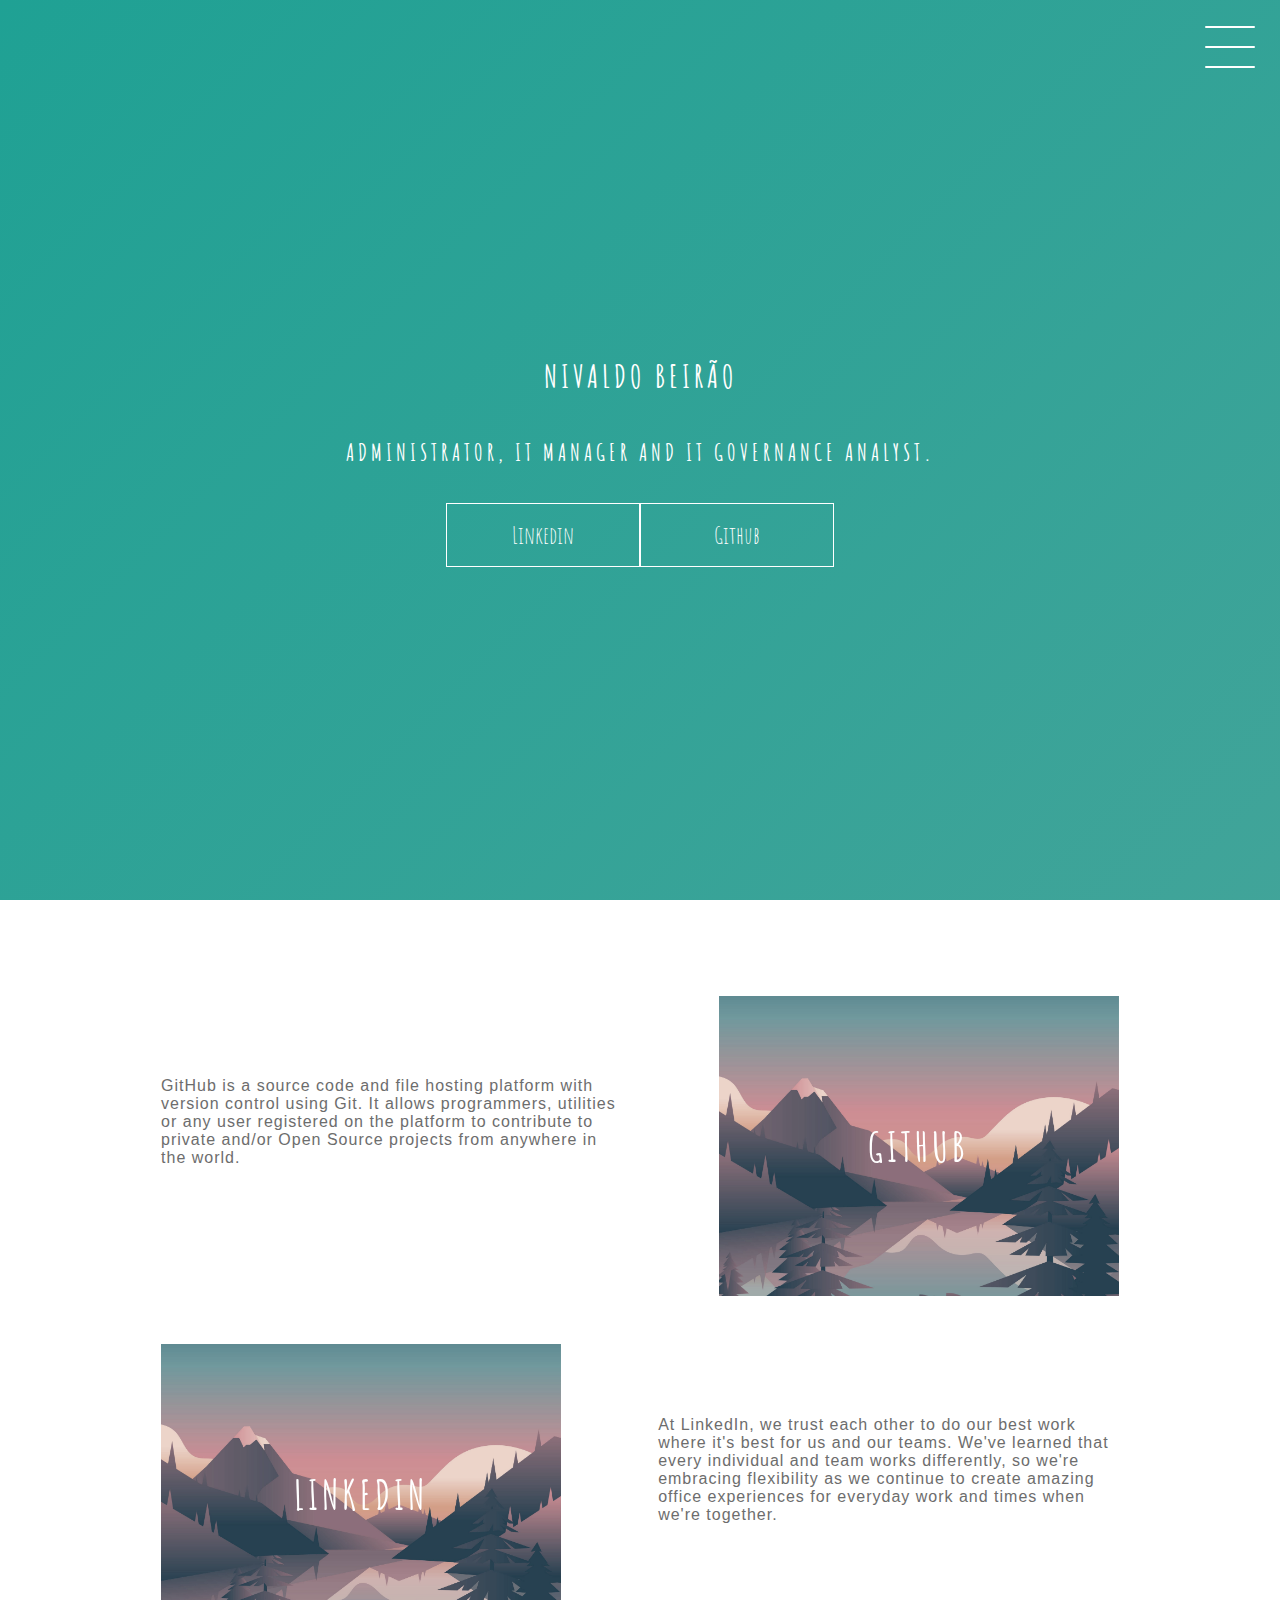
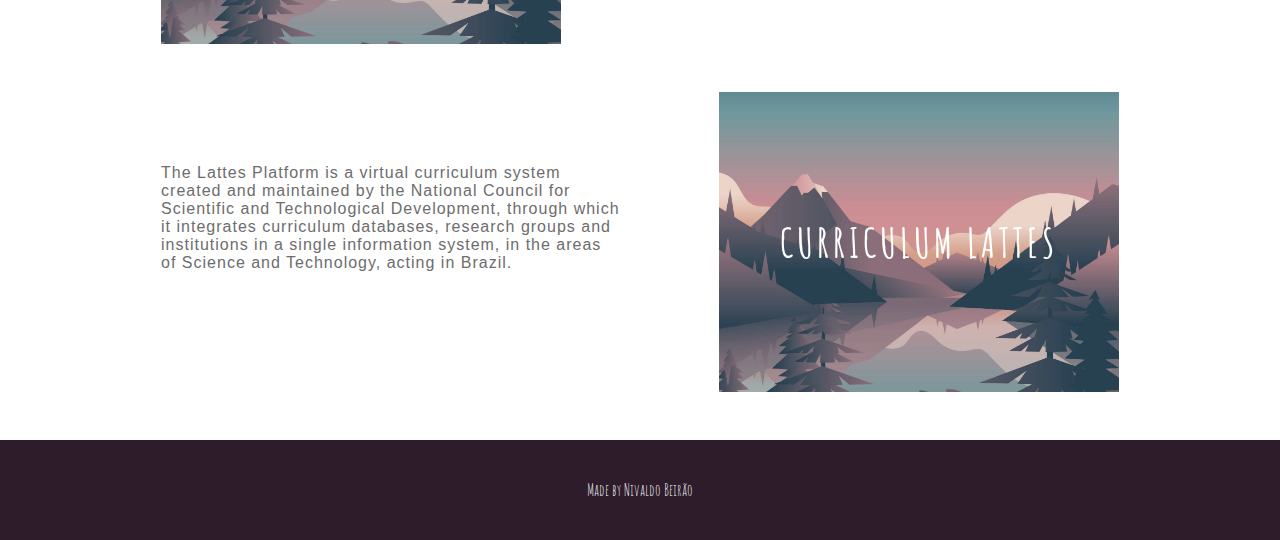
<file: index.html>
<!DOCTYPE html>
<html lang="en">
<head>
    <meta charset="UTF-8">
    <meta name="viewport" content="width=device-width, initial-scale=1.0">
    <link rel="stylesheet" href="project/style.css">
    <title>Document</title>
</head>
<body>
    <header class="header-wrapper">
        <div class="header">
            <div class="checkbox-container">
                <div class="checkbox-wrapper">
                    <input type="checkbox" id="toggle">
                    <label class="checkbox" for="toggle">
                        <div class="trace"></div>
                        <div class="trace"></div>
                        <div class="trace"></div>
                    </label>
                    <div class="menu"></div>
                    <nav class="menu-items">
                        <ul>
                            <li>
                                <a href="https://drive.google.com/drive/folders/1br3wYKJwfdFeZu9lcjNrDeS6EV6f_7vd?usp=sharing">Certificates</a>
                            </li>
                            <li>
                                <a href="https://github.com/njtsb1?tab=repositories">Repositories</a>
                            </li>
                            <li>
                                <a href="http://lattes.cnpq.br/6981546718519567">Curriculum</a>
                            </li>
                        </ul>
                    </nav>
                </div>
            </div>
        </div>
        <h1>Nivaldo Beirão</h1>
        <h2>Administrator, IT Manager and IT Governance Analyst.</h2>
        <div class="social-media">
            <a href="https://www.linkedin.com/in/njtsb/">Linkedin</a>
            <a href="https://github.com/njtsb1">Github</a>
        </div>
    </header>
    <div class="container">
        <div class="card-container">
            <div class="card-text">GitHub is a source code and file hosting platform with version control using 
                Git. It allows programmers, utilities or any user registered on the platform to contribute to 
                private and/or Open Source projects from anywhere in the world.
            </div>
            <div class="card">
                <div class="card-wrapper">
                    <h2>Github</h2>
                    <p>See my projects!</p>
                </div>
            </div>
        </div>

        <div class="card-container">
            <div class="card">
                <div class="card-wrapper">
                    <h2>Linkedin</h2>
                    <p>Come see my professional career!</p>
                </div>
            </div>
            <div class="card-text">At LinkedIn, we trust each other to do our best work where it's best for us 
                and our teams. We've learned that every individual and team works differently, so we're embracing 
                flexibility as we continue to create amazing office experiences for everyday work and times when 
                we're together.
            </div>
        </div>
        
        <div class="card-container">
            <div class="card-text">The Lattes Platform is a virtual curriculum system created and maintained by 
                the National Council for Scientific and Technological Development, through which it integrates 
                curriculum databases, research groups and institutions in a single information system, 
                in the areas of Science and Technology, acting in Brazil.
            </div>
            <div class="card">
                <div class="card-wrapper">
                    <h2>Curriculum Lattes</h2>
                    <p>Or more of my day to day ;)</p>
                </div>
            </div>
        </div>
    </div>
    <footer class="footer">
        Made by Nivaldo Beirão 
    </footer>
</body>
</html>
</file>
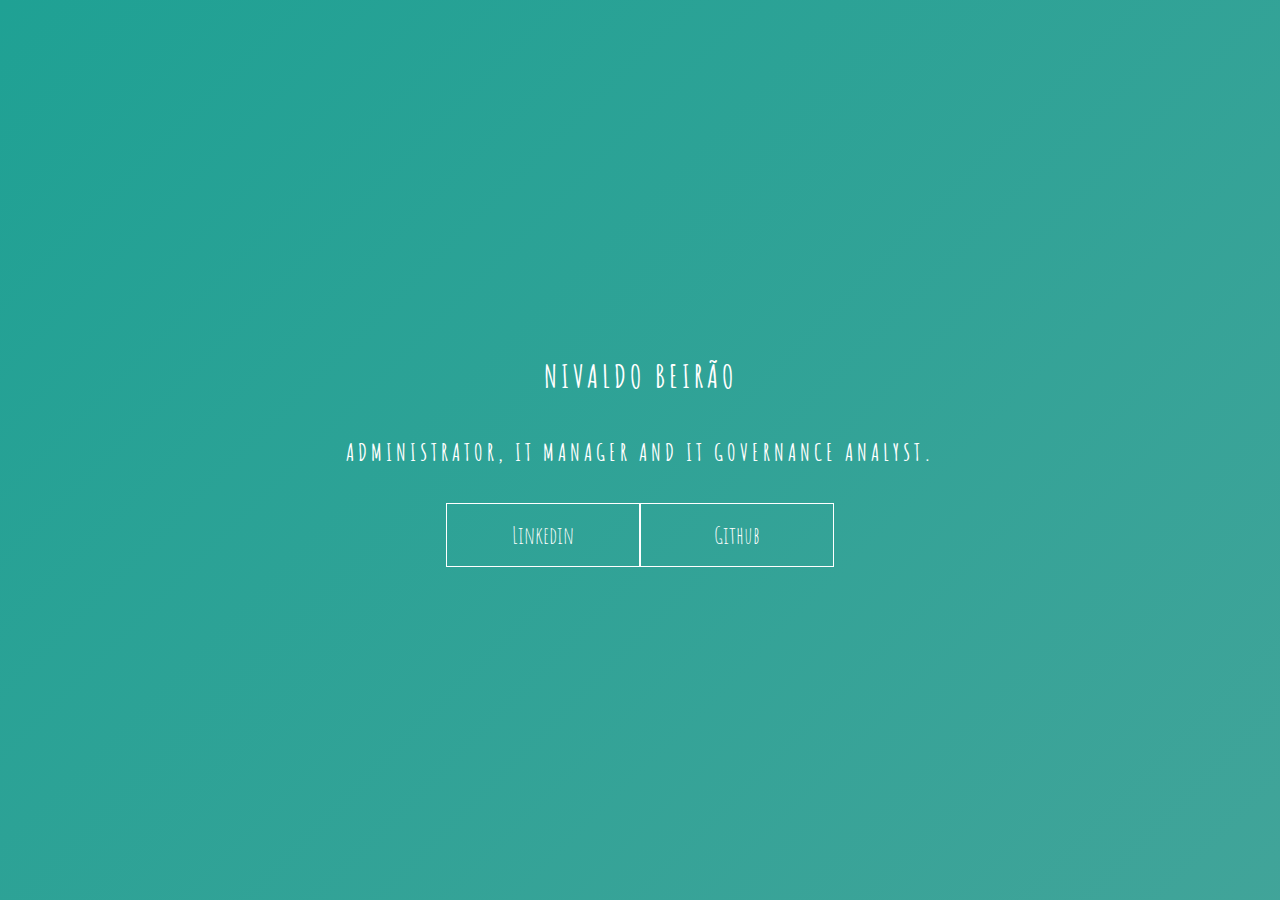
<file: animations/keyframes_1/index.html>
<!DOCTYPE html>
<html lang="en">
<head>
    <meta charset="UTF-8">
    <meta name="viewport" content="width=device-width, initial-scale=1.0">
    <link rel="stylesheet" href="style.css">
    <title>Document</title>
</head>
<body>
    <main class="wrapper">
        <h1>Nivaldo Beirão</h1>
        <h2>Administrator, IT Manager and IT Governance Analyst.</h2>
        <div class="social-media">
            <a href="#">Linkedin</a>
            <a href="#">Github</a>
        </div>
    </main>
</body>
</html>
</file>
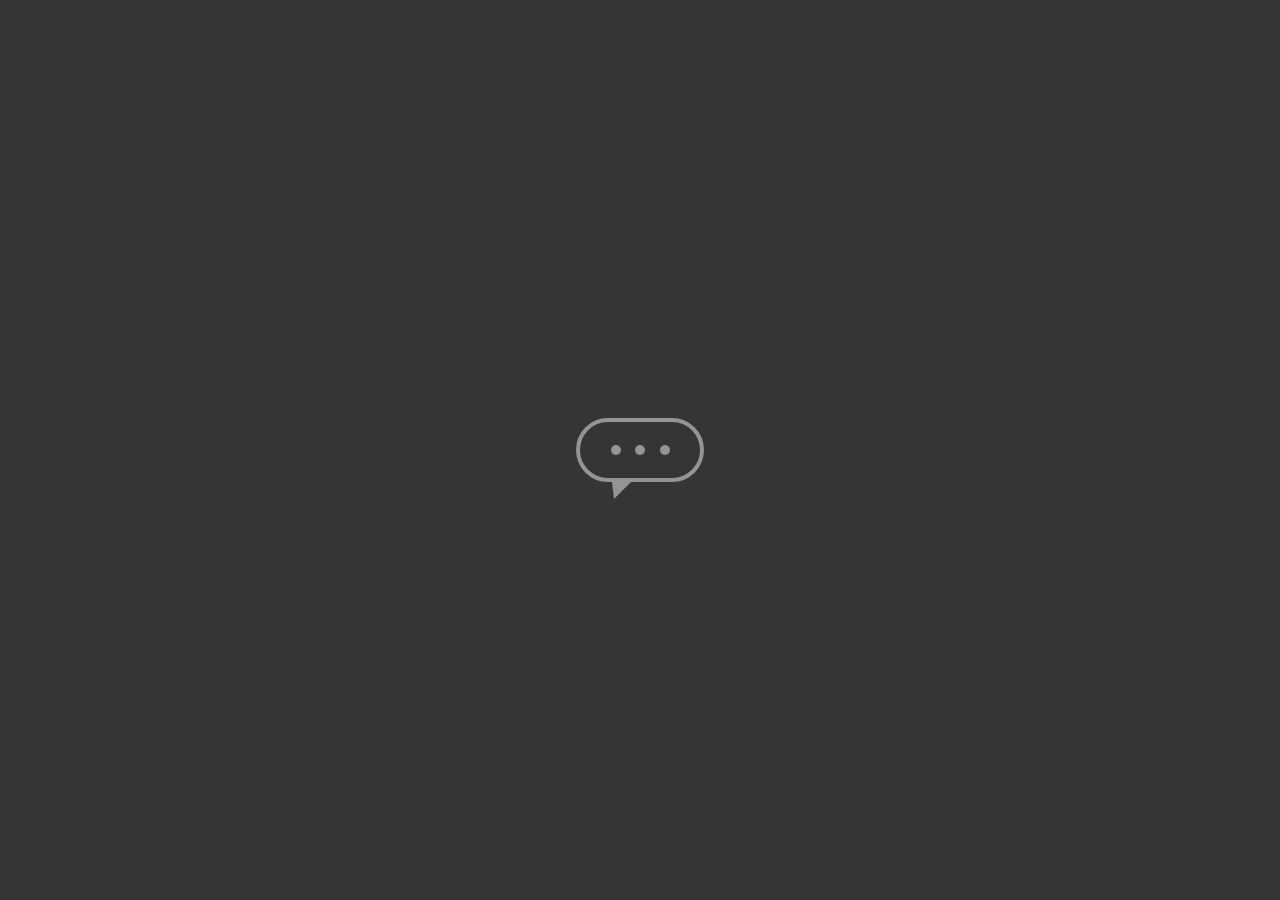
<file: animations/keyframes_2/index.html>
<!DOCTYPE html>
<html lang="en">
<head>
    <meta charset="UTF-8">
    <meta name="viewport" content="width=device-width, initial-scale=1.0">
    <link rel="stylesheet" href="style.css">
    <title>Document</title>
</head>
<body>
    <main class="wrapper">
        <div class="chatbot">
            <div class="chatbot__loading"></div>
            <div class="chatbot__loading"></div>
            <div class="chatbot__loading"></div>
        </div>
    </main>
</body>
</html>
</file>
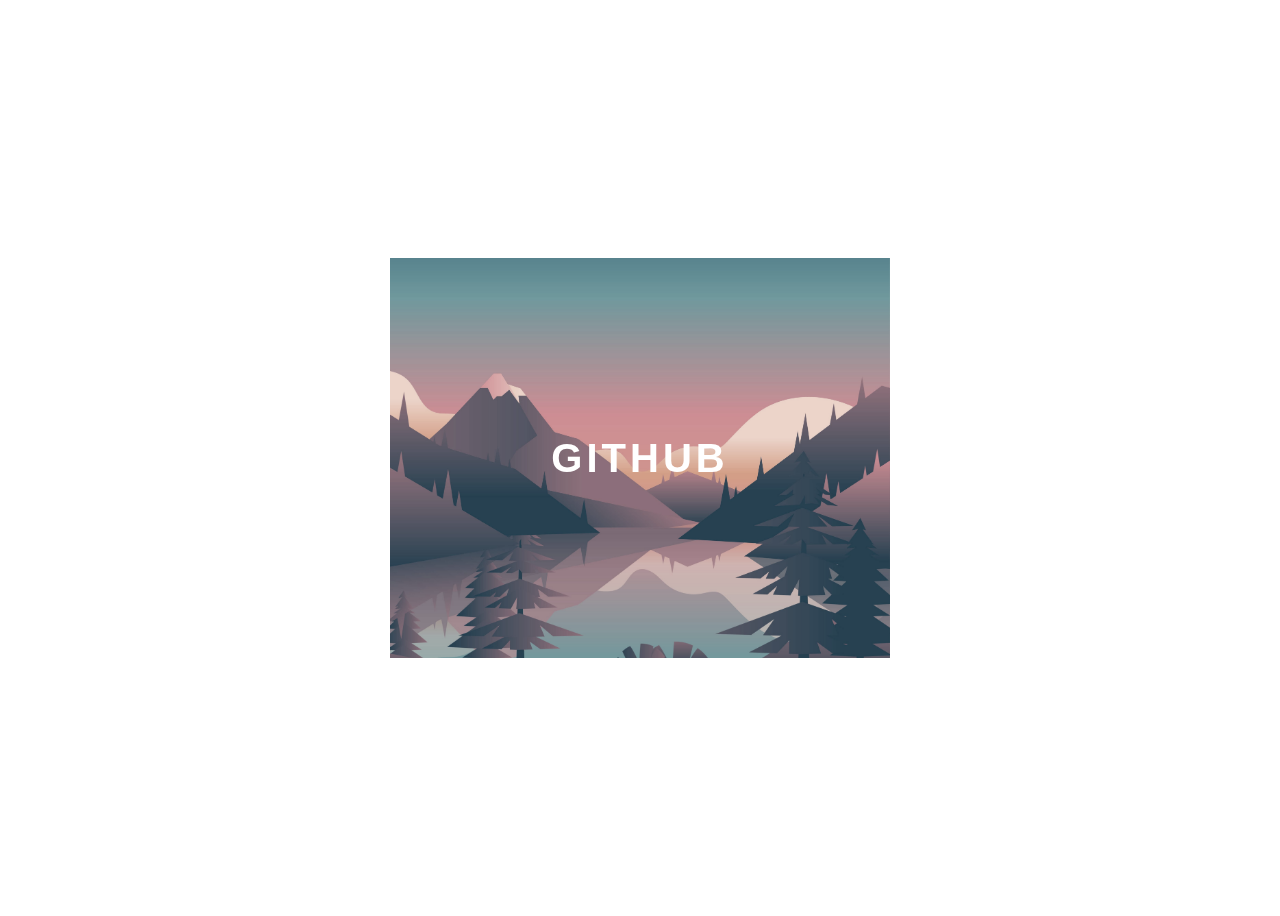
<file: animations/transitions_1/index.html>
<!DOCTYPE html>
<html lang="en">
<head>
    <meta charset="UTF-8">
    <meta name="viewport" content="width=device-width, initial-scale=1.0">
    <link rel="stylesheet" href="style.css">
    <title>Document</title>
</head>
<body>
    <div class="container">
        <div class="card">
            <div class="card-wrapper">
                <h2>Github</h2>
                <p>See my projects!</p>
            </div>
        </div>
    </div>
</body>
</html>
</file>
<file: project/style.css>
@import url('https://fonts.googleapis.com/css2?family=Amatic+SC&display=swap');

body {
    margin: 0;
    padding: 0;
    color: #ffffff;
    font-family: 'amatic sc', sans-serif;
}

/* HEADER */

.header-wrapper {
    height: 100vh;
    width: 100vw;
    background: linear-gradient(-45deg, #5e0878, #085078, #4ca59b, #1fa194);
    background-size: 400% 400%;
    display: flex;
    flex-direction: column;
    justify-content: center;
    align-items: center;
    animation: backgroundTransition 8s ease-in-out infinite;
    position: relative;
}

h1 {
    text-transform: uppercase;
    letter-spacing: 4px;
}

h2 {
    text-transform: uppercase;
    letter-spacing: 4px;
}

.social-media {
    margin-top: 1rem;
    display: flex;
}

.social-media a {
    text-decoration: none;
    color: #ffffff;
    font-size: 24px;
    padding: 1rem 4rem;
    border: 1px solid #ffffff;
    min-width: 4rem;
    display: flex;
    justify-content: center;
    align-items: center;
    transition: .5s cubic-bezier(0.55, 0.025, 0.675, 0.97);
}

a:hover {
    color: #2E1C2B;
    background-color: #ffffff;
}

@keyframes backgroundTransition {
    0% {
        background-position:  0% 80%;
    }
    50% {
        background-position: 80% 100%;
    }
    100% {
        background-position: 0% 90%;
    }
}

/* MENU HAMBURGUER */

.checkbox-container {
    display: flex;
    justify-content: center;
    align-items: center;
}

.checkbox {
    height: 100px;
    width: 100px;
    position: absolute;
    top: 0;
    right: 0;
    display: flex;
    justify-content: center;
    cursor: pointer;
    z-index: 9999;
    transition: 400ms ease-in-out 0s;
}

.checkbox .trace {
    width: 50px;
    height: 2px;
    background-color: white;
    position: absolute;
    border-radius: 4px;
    transition: 0.5s ease-in-out;
}

.checkbox .trace:nth-child(1) {
    top: 26px;
    transform: rotate(0);
}

.checkbox .trace:nth-child(2) {
    top: 46px;
    transform: rotate(0);
}

.checkbox .trace:nth-child(3) {
    top: 66px;
    transform: rotate(0);
}

#toggle {
    display: none;
}

/* MENU */

.menu {
    position: absolute;
    top: 28px;
    right: 30px;
    background: transparent;
    height: 40px;
    width: 40px;
    border-radius: 50%;
    box-shadow: 0px 0px 0px 0px white;
    z-index: -1;
    transition: 400ms ease-in-out 0s;
}

.menu-items {
    position: fixed;
    top: 0;
    left: 0;
    width: 100%;
    height: 100vh;
    display: flex;
    justify-content: center;
    align-items: center;
    z-index: 2;
    opacity: 0;
    visibility: hidden;
    transition: 400ms ease-in-out 0s;
}

.menu-items ul {
    list-style-type: none;
}

.menu-items ul li a{
    margin: 10px 0;
    color: #2E1C2B;
    text-decoration: none;
    text-transform: uppercase;
    letter-spacing: 4px;
    font-size: 40px;
}

/* 
MENU ANIMATION */

#toggle:checked + .checkbox .trace:nth-child(1) {
    transform: rotate(45deg);
    background-color: #2E1C2B;
    top: 47px;
}

#toggle:checked + .checkbox .trace:nth-child(2) {
    transform:  translateX(-100px);
    width: 30px;
    visibility: hidden;
    opacity: 0;
}

#toggle:checked + .checkbox .trace:nth-child(3) {
    transform: rotate(-45deg);
    background-color: #2E1C2B;
    top: 48px;
}

#toggle:checked + .checkbox {
    background-color: white;
}

#toggle:checked ~ .menu{
    box-shadow: 0px 0px 0px 100vmax white;
    z-index: 1;
}

#toggle:checked ~ .menu-items{
    visibility: visible;
    opacity: 1;
}

/* CARDS */

.container {
    width: 100%;
    height: auto;
    display: flex;
    flex-direction: column;
    justify-content: space-evenly;
    align-items: center;
    margin: 3rem 0;
}

.card-container {
    display: flex;
    align-items: center;
    justify-content: space-evenly;
    width: 90%;
}

.card {
    height: 300px;
    width: 400px;
    margin: 3rem 0 0 0;
    background-image: url('./room.jpg');
    background-position: center;
    background-repeat: no-repeat;
    background-size: cover;
    display: flex;
    justify-content: center;
    align-items: center;
    filter: grayscale(0.5);
    color: white;
    cursor: pointer;
    transition: 0.3s;
}

.card-text {
    width: 40%;
    font-family: sans-serif;
    letter-spacing: 1px;
    color: rgb(109, 109, 109);
}

.card-wrapper {
    text-align: center;
    display: flex;
    flex-direction: column;
    justify-content: center;
    align-items: center;
    position: relative;
}

.card-wrapper::before {
    content: '';
    position: absolute;
    height: 100px;
    width: 100px;
    display: block;
    border: 1px solid white;
    opacity: 0;
    transition: 0.3s;
}

.card-wrapper h2 {
    font-size: 40px;
    text-transform: uppercase;
    letter-spacing: 4px;
    margin: 0;
    transition: 0.3s;
}

.card-wrapper p {
    font-size: 0;
    visibility: hidden;
    opacity: 0;
    font-weight: bold;
    text-transform: uppercase;
    transition: 0.3s;
}

.card:hover {
    filter: unset;
}

.card:hover > .card-wrapper::before {
    height: 250px;
    width: 350px;
    opacity: 1;
}

.card:hover > .card-wrapper p {
    opacity: 1;
    visibility: visible;
    font-size: 14px;
}

/* FOOTER */

.footer {
    width: 100%;
    height: 100px;
    background-color: #2E1C2B;
    display: flex;
    justify-content: center;
    align-items: center;
}

@media (max-width: 800px) {
    .social-media {
        display: flex;
        flex-direction: column;
    }

    .container {
        margin-top: 0;
    }

    .card-container {
        flex-direction: column;
    }

    .container .card-container:nth-child(1),
    .container .card-container:nth-child(3) {
        flex-direction: column-reverse;
    }

    .card {
        height: 250px;
        width: 250px;
    }

    .card-text {
        width: 90%;
        margin-top: 2rem;
        text-align: center;
    }

    .card:hover > .card-wrapper::before {
        height: 190px;
        width: 190px;
    }
}
</file>
<file: animations/keyframes_1/style.css>
@import url('https://fonts.googleapis.com/css2?family=Amatic+SC&display=swap');

body {
    margin: 0;
    padding: 0;
    color: #ffffff;
    font-family: 'amatic sc', sans-serif;
}

.wrapper {
    height: 100vh;
    width: 100vw;
    background: linear-gradient(-45deg, #5e0878, #085078, #4ca59b, #1fa194);
    background-size: 400% 400%;
    display: flex;
    flex-direction: column;
    justify-content: center;
    align-items: center;
    animation: backgroundTransition 8s ease-in-out infinite;
}

h1 {
    text-transform: uppercase;
    letter-spacing: 4px;
}

h2 {
    text-transform: uppercase;
    letter-spacing: 4px;
}

.social-media {
    margin-top: 1rem;
    display: flex;
}

a {
    text-decoration: none;
    color: #ffffff;
    font-size: 24px;
    padding: 1rem 4rem;
    border: 1px solid #ffffff;
    min-width: 4rem;
    display: flex;
    justify-content: center;
    align-items: center;
    transition: .5s cubic-bezier(0.55, 0.025, 0.675, 0.97);
}

a:hover {
    color: #085078;
    background-color: #ffffff;
}

@keyframes backgroundTransition {
    0% {
        background-position:  0% 80%;
    }
    50% {
        background-position: 80% 100%;
    }
    100% {
        background-position: 0% 90%;
    }
}
</file>
<file: animations/keyframes_2/style.css>
body {
    margin: 0;
    padding: 0;
    font-family: sans-serif;
}

.wrapper {
    height: 100vh;
    width: 100vw;
    background-color: rgb(53, 53, 53);
    display: flex;
    justify-content: center;
    align-items: center;
}

.chatbot {
    height: 4rem;
    width: 8rem;
    border-radius: 36px;
    border: 4px solid #949494;
    padding: 0 1rem;
    box-sizing: border-box;
    display: flex;
    justify-content: space-evenly;
    align-items: center;
    position: relative;
    transform: translateY(0);
    animation: chatTranslate 2s ease-in-out infinite;
}

.chatbot::before {
    content: '';
    width: 0;
    height: 0;
    position: absolute;
    bottom: -1.3rem;
    left: 2rem;
    border-left: 2px solid transparent;
    border-right: 17px solid transparent;
    border-top: 17px solid #949494;
}

.chatbot__loading {
    height: 10px;
    width: 10px;
    border-radius: 50%;
    background-color: #949494;
    transform: scale(1);
}

.chatbot__loading:nth-child(1) {
    animation: pulse 1.5s ease-in-out infinite;
}

.chatbot__loading:nth-child(2) {
    animation: pulse 1.5s ease-in-out infinite;
    animation-delay: 0.2s;
}

.chatbot__loading:nth-child(3) {
    animation: pulse 1.5s ease-in-out infinite;
    animation-delay: 0.4s;
}

@keyframes pulse {
    0% {
        transform: scale(1);
    }
    50% {
        transform: scale(1.5);
    }
    100% {
        transform: scale(1);
    }
}

@keyframes chatTranslate {
    0% {
        transform: translateY(0);
    }
    50% {
        transform: translateY(15px);
    }
    100% {
        transform: translateY(0);
    }
}
</file>
<file: animations/transitions_1/style.css>
body {
    font-family: sans-serif;
}

.container {
    width: 100%;
    height: 100vh;
    display: flex;
    justify-content: center;
    align-items: center;
}

.card {
    height: 400px;
    width: 500px;
    background-image: url('./landscape.jpg');
    background-position: center;
    background-repeat: no-repeat;
    background-size: cover;
    display: flex;
    justify-content: center;
    align-items: center;
    filter: grayscale(0.5);
    color: white;
    cursor: pointer;
    transition: 0.3s;
}

.card-wrapper {
    text-align: center;
    display: flex;
    flex-direction: column;
    justify-content: center;
    align-items: center;
    position: relative;
}

.card-wrapper::before {
    content: '';
    position: absolute;
    height: 100px;
    width: 100px;
    display: block;
    border: 1px solid white;
    opacity: 0;
    transition: 0.3s;
}

.card-wrapper h2 {
    font-size: 40px;
    text-transform: uppercase;
    letter-spacing: 4px;
    margin: 0;
    transition: 0.3s;
}

.card-wrapper p {
    font-size: 0;
    visibility: hidden;
    opacity: 0;
    font-weight: bold;
    text-transform: uppercase;
    transition: 0.3s;
}

.card:hover {
    filter: unset;
}

.card:hover > .card-wrapper::before {
    height: 300px;
    width: 400px;
    opacity: 1;
}

.card:hover > .card-wrapper p {
    opacity: 1;
    visibility: visible;
    font-size: 14px;
}
</file>
